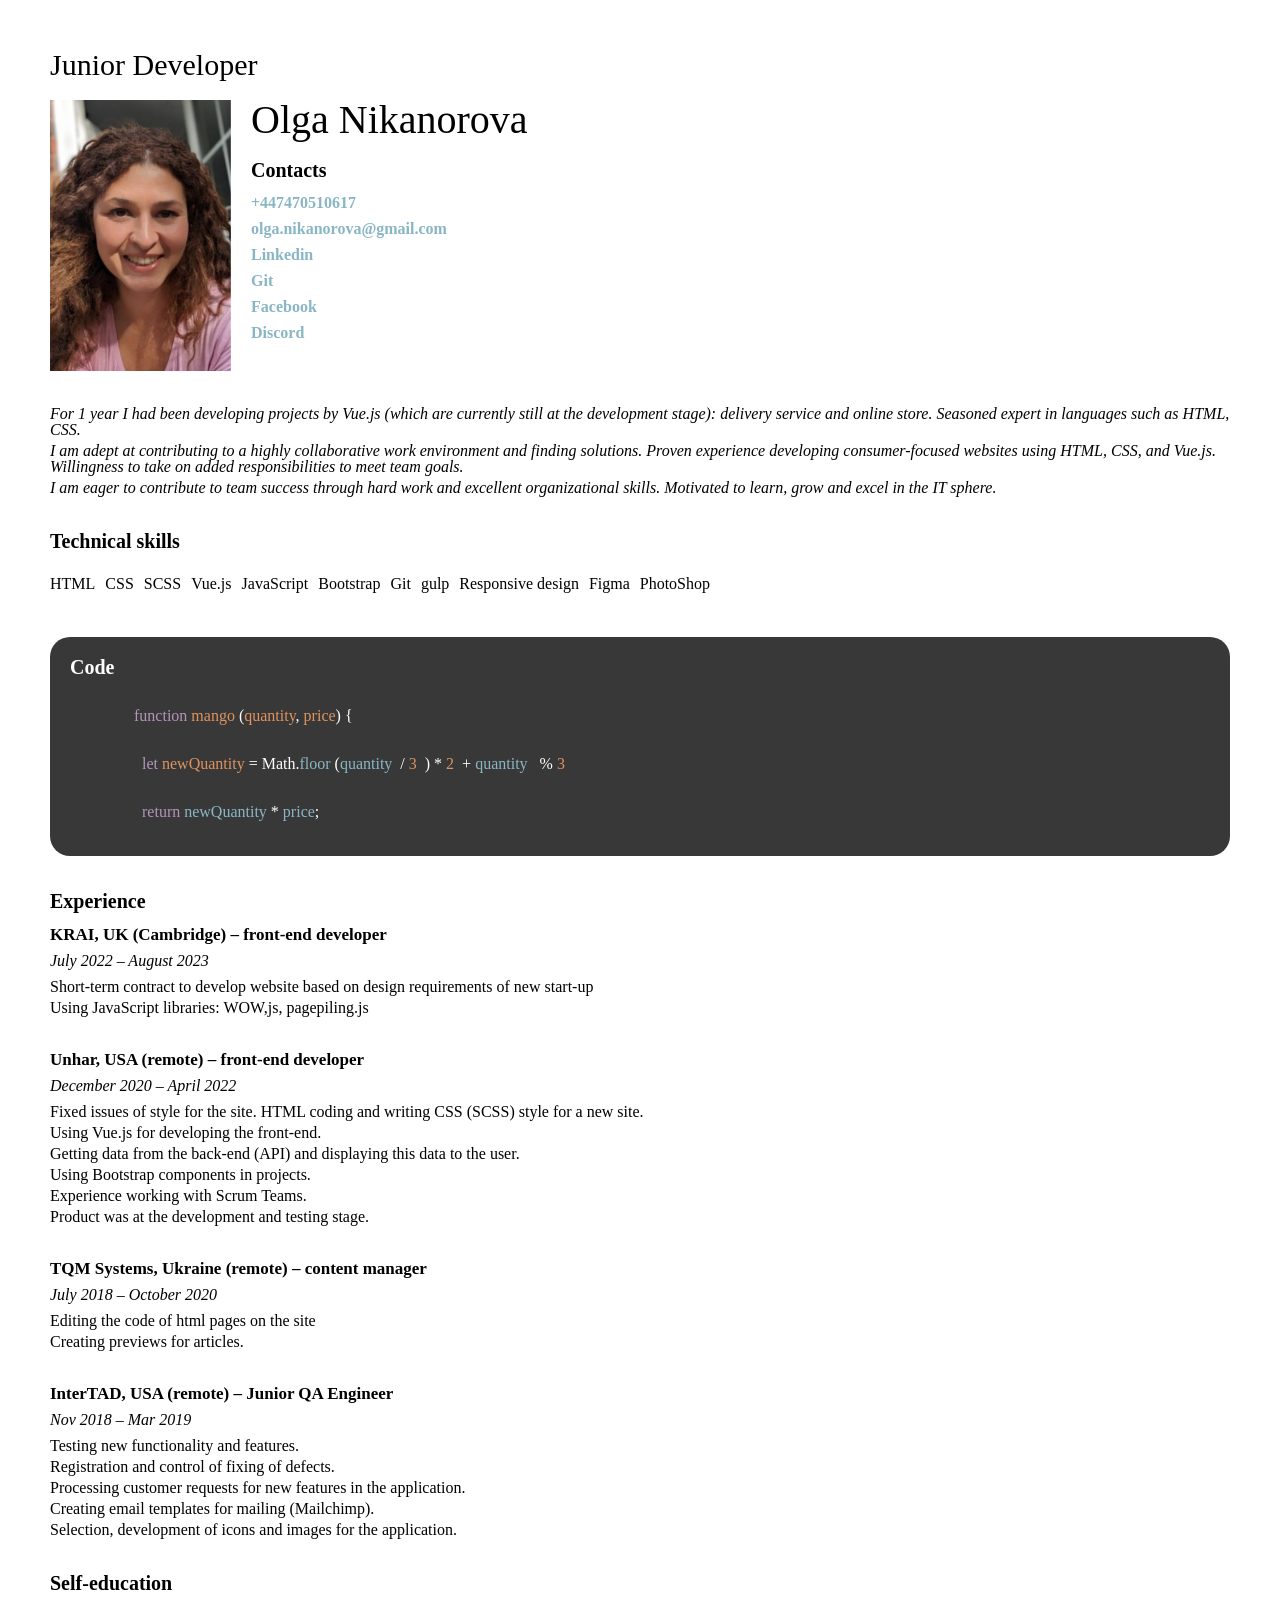
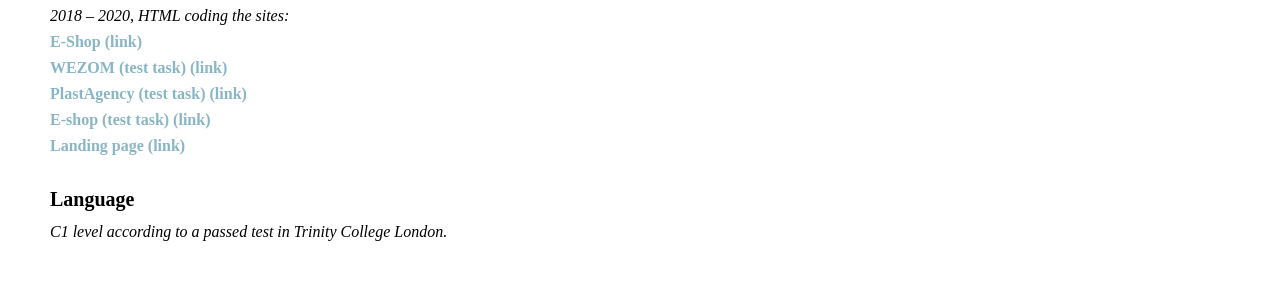
<file: index.html>
<!DOCTYPE html>
<html lang="en">
<head>
    <meta charset="UTF-8">
    <meta name="viewport" content="width=device-width, initial-scale=1.0">
    <link rel="stylesheet" href="./styles/clearfix.css">
    <link rel="stylesheet" href="./styles/style.css">

    <title>CV#2 - Olga Nikanorova</title>
</head>

<body>
    <div class="container">
        <section>
            <h2>Junior Developer</h2>

            <div class="contacts">
                <img src="profile.jpg" alt="Olga Nikanorova's profile picture" width="181" height="271">
                <div class="">
                    <h1>Olga Nikanorova</h1>

                    <nav>
                        <h3>Contacts</h3>
                        <ul>
                            <li><a href="tel:+447470510617" class="link">+447470510617</a></li>
                            <li><a href="mailto:olga.nikanorova@gmail.com" class="link">olga.nikanorova@gmail.com</a></li>
                            <li><a href="https://www.linkedin.com/in/nikanora/" class="link">Linkedin</a></li>
                            <li><a href="https://github.com/Nikanorra" class="link">Git</a></li>
                            <li><a href="https://www.facebook.com/nikanora" class="link">Facebook</a></li>
                            <li><a href="https://discordapp.com/users/916770122667003974/" class="link">Discord</a></li>
                        </ul>
                    </nav>
                </div>
            </div>
        </section>

        <section class="introduction">
            <p>
                For 1 year I had been developing projects by Vue.js (which are currently still at the development stage): delivery service and online store. Seasoned expert in languages such as HTML, CSS.
            </p>

            <p>
                I am adept at contributing to a highly collaborative work environment and finding solutions. Proven experience developing consumer-focused websites using HTML, CSS, and Vue.js.
                Willingness to take on added responsibilities to meet team goals.
            </p>
            <p>
                I am eager to contribute to team success through hard work and excellent organizational skills. Motivated to learn, grow and excel in the IT sphere.
            </p>
        </section>

        <section class="skills">
            <h3>Technical skills</h3>
            <nav>
                <ul>
                    <li>HTML</li>
                    <li>CSS</li>
                    <li>SCSS</li>
                    <li>Vue.js</li>
                    <li>JavaScript</li>
                    <li>Bootstrap</li>
                    <li>Git</li>
                    <li>gulp</li>
                    <li>Responsive design</li>
                    <li>Figma</li>
                    <li>PhotoShop</li>
                </ul>
            </nav>
        </section>

        <section class="code">
            <h3>Code</h3>
            <pre><code>
                <span class="code__purple">function </span><span class="code__orange">mango </span>(<span class="code__orange">quantity</span>,&nbsp;<span class="code__orange">price</span>)&nbsp;{
            </code></pre>
            <pre><code>
                &nbsp;&nbsp;<span class="code__purple">let </span><span class="code__orange">newQuantity</span> = Math.<span class="code__blue">floor&nbsp;</span>(<span class="code__blue">quantity</span>  / <span class="code__orange">3</span>  ) *&nbsp;<span class="code__orange">2</span>  + <span class="code__blue">quantity</span>   % <span class="code__orange">3</span>
            </code></pre>
            <pre><code>
                &nbsp;&nbsp;<span class="code__purple">return </span><span class="code__blue">newQuantity</span>&nbsp;*&nbsp;<span class="code__blue">price</span>;
            </code></pre>
        </section>

        <section class="experience">
            <h3>Experience</h3>
            <nav>
                <ul>
                    <li>
                        <h4><a href="https://krai.ai/">KRAI, UK (Cambridge)</a> – front-end developer</h4>
                        <p class="experience_term">July 2022 – August 2023</p>
                        <ul>
                            <li>Short-term contract to develop website based on design requirements of new start-up </li>
                            <li>Using JavaScript libraries: WOW,js, pagepiling.js</li>
                        </ul>
                    </li>

                    <li>
                        <h4>Unhar, USA (remote) – front-end developer</h4>
                        <p class="experience_term">December 2020 – April 2022</p>
                        <ul>
                            <li>Fixed issues of style for the site. HTML coding and writing CSS (SCSS) style for a new site.</li>
                            <li>Using Vue.js for developing the front-end.</li>
                            <li>Getting data from the back-end (API) and displaying this data to the user.</li>
                            <li>Using Bootstrap components in projects.</li>
                            <li>Experience working with Scrum Teams.</li>
                        </ul>
                        <p>Product was at the development and testing stage.</p>
                    </li>

                    <li>
                        <h4><a href="https://tqm.com.ua/en/">TQM Systems, Ukraine (remote)</a> – content manager</h4>
                        <p class="experience_term">July 2018 – October 2020</p>
                        <ul>
                            <li>Editing the code of html pages on the site</li>
                            <li>Creating previews for articles.</li>
                        </ul>
                    </li>

                    <li>
                        <h4><a href="http://www.intertad.com/">InterTAD, USA (remote)</a> – Junior QA Engineer</h4>
                        <p class="experience_term">Nov 2018 – Mar 2019</p>
                        <ul>
                            <li>Testing new functionality and features.</li>
                            <li>Registration and control of fixing of defects.</li>
                            <li>Processing customer requests for new features in the application.</li>
                            <li>Creating email templates for mailing (Mailchimp).</li>
                            <li>Selection, development of icons and images for the application.</li>
                        </ul>
                    </li>
                </ul>
            </nav>
        </section>

        <section class="self-development">
            <h3>Self-education</h3>
            <p>2018 – 2020, HTML coding the sites:</p>
            <nav class="self-development__links">
                <ul>
                    <li><a href="https://nikanorra.github.io/Nikanorra.styletour.github.io/" class="link">E-Shop (link)</a></li>
                    <li><a href="https://nikanorra.github.io/wezom.github.io/" class="link">WEZOM (test task) (link)</a></li>
                    <li><a href="https://nikanorra.github.io/Nikanorra.github.io-PlastAgency.github.io/" class="link">PlastAgency (test task) (link)</a></li>
                    <li><a href="https://nikanorra.github.io/Nikanorra.github.io-furniture.github.io/" class="link">E-shop (test task) (link)</a></li>
                    <li><a href="https://nikanorra.github.io/Nikanorra.landingpage-bootstrap-4.github.io/" class="link">Landing page (link)</a></li>
                </ul>
            </nav>

            <h3>Language</h3>
            <p>C1 level according to a passed test in Trinity College London.</p>
        </section>
    </div>
</body>
</html>
</file>
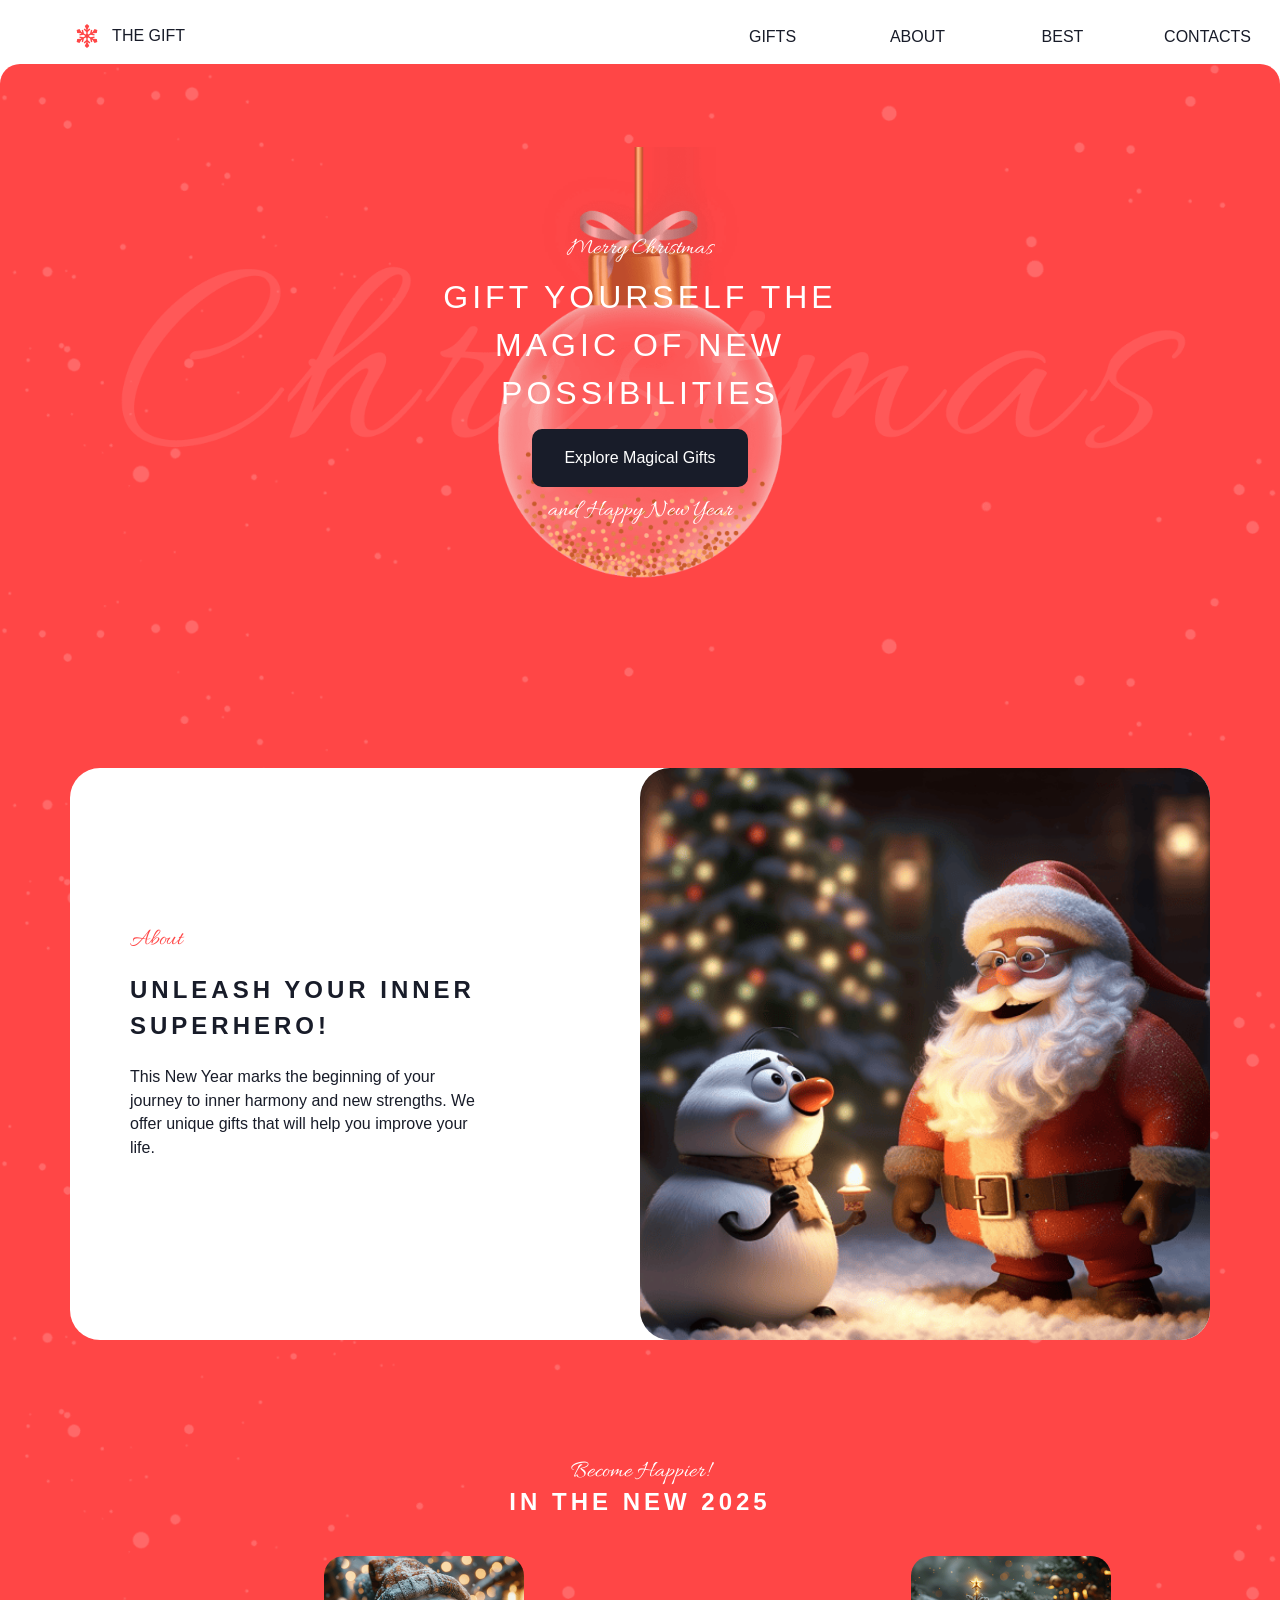
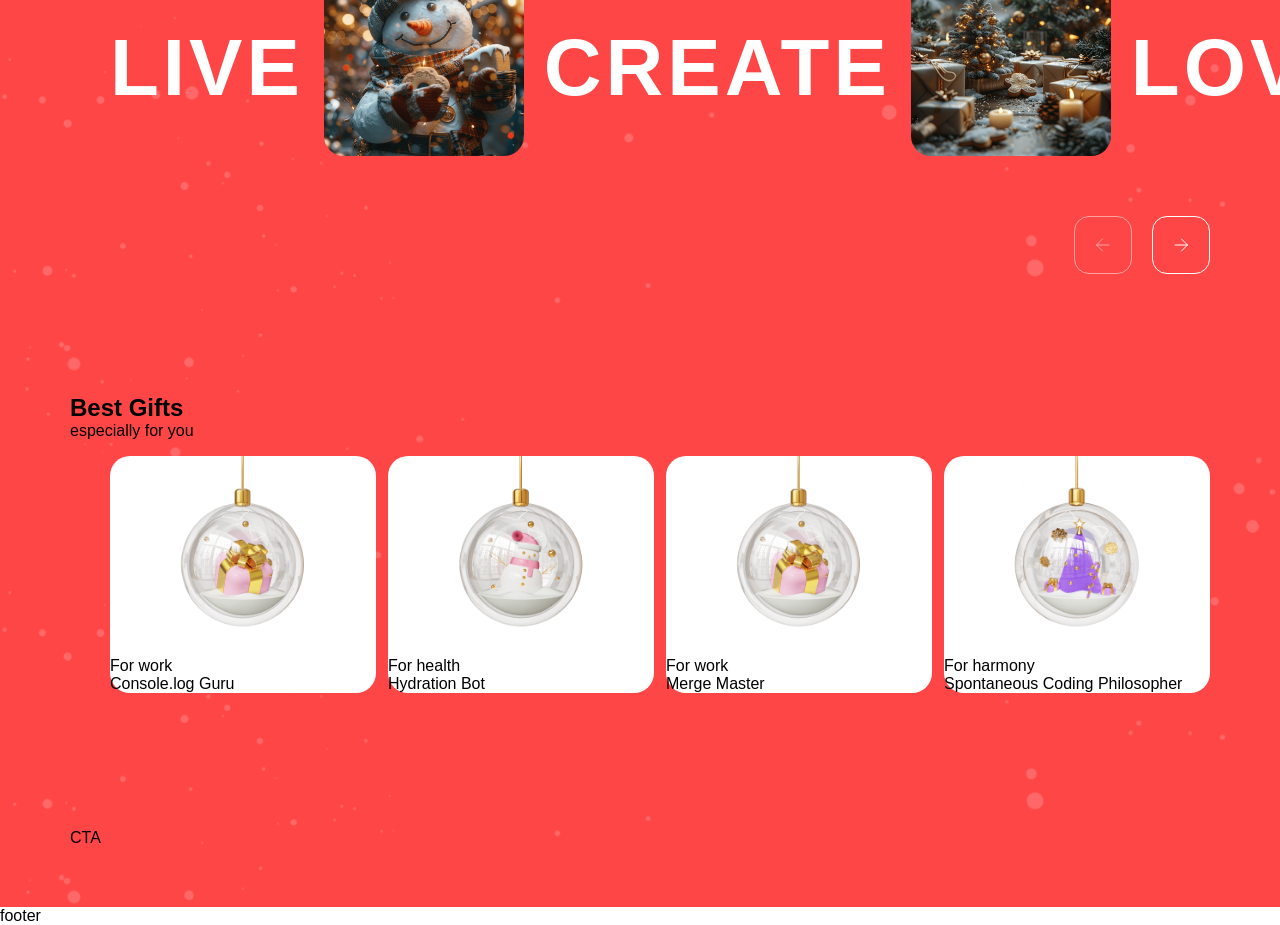
<file: christmas-shop/index.html>
<!DOCTYPE html>
<html lang="en">
<head>
    <meta charset="UTF-8">
    <meta name="viewport" content="width=device-width, initial-scale=1.0">
    <title>Document</title>
    <link rel="preconnect" href="https://fonts.googleapis.com">
    <link rel="preconnect" href="https://fonts.gstatic.com" crossorigin>
    <link href="https://fonts.googleapis.com/css2?family=Allura&family=Montserrat:ital,wght@0,100..900;1,100..900&display=swap" rel="stylesheet">
    <link rel="stylesheet" href="./css/style.css">
</head>
<body>

    <header>
        <div class="container">
            <nav class="menu">
                <ul>
                    <li class="logo">
                        <a href="#">
                            <svg width="22" height="24" viewBox="0 0 22 24" fill="none" xmlns="http://www.w3.org/2000/svg">
                                <path d="M17.2942 14.8224L16.4727 14.3481L18.674 13.7583L18.3102 12.4006L14.7512 13.3542L13.0725 12.385C13.0957 12.26 13.1084 12.1315 13.1084 12C13.1084 11.8684 13.0957 11.7398 13.0725 11.6149L14.7512 10.6457L18.3102 11.5994L18.674 10.2416L16.4727 9.65177L17.2942 9.17747L20.8194 8.96588L21.3385 6.03095L18.5373 5.01305L16.5914 7.96016L15.7699 8.43446L16.3598 6.23317L15.002 5.86939L14.0484 9.42842L12.3687 10.3982C12.1741 10.2315 11.949 10.0997 11.7028 10.0124V8.0742L14.3082 5.46879L13.3143 4.47488L11.7028 6.08633V5.13772L13.2772 1.98876L11 0L8.72271 1.98886L10.2972 5.13782V6.08642L8.68569 4.47497L7.69178 5.46889L10.2971 8.0743V10.0125C10.051 10.0998 9.82588 10.2316 9.6312 10.3983L7.95154 9.42852L6.99792 5.86949L5.64018 6.23326L6.23003 8.43456L5.40854 7.96025L3.46269 5.01314L0.661484 6.03104L1.18058 8.96597L4.70578 9.17757L5.52727 9.65187L3.32597 10.2417L3.6898 11.5994L7.24882 10.6458L8.92746 11.615C8.90431 11.74 8.89157 11.8685 8.89157 12C8.89157 12.1316 8.90427 12.2602 8.92746 12.3851L7.24882 13.3543L3.6898 12.4006L3.32597 13.7584L5.52727 14.3482L4.70578 14.8225L1.18058 15.034L0.661484 17.969L3.46274 18.9869L5.40859 16.0397L6.23012 15.5654L5.64028 17.7667L6.99801 18.1306L7.95163 14.5715L9.6313 13.6018C9.82598 13.7684 10.0511 13.9003 10.2972 13.9875V15.9258L7.69187 18.5311L8.68579 19.525L10.2973 17.9135V18.8621L8.7228 22.0111L11.0001 24L13.2774 22.0111L11.7029 18.8621V17.9135L13.3144 19.525L14.3083 18.5311L11.7029 15.9258V13.9875C11.9491 13.9003 12.1742 13.7684 12.3689 13.6018L14.0485 14.5715L15.0022 18.1306L16.3599 17.7667L15.7701 15.5654L16.5916 16.0397L18.5374 18.9869L21.3387 17.969L20.8196 15.034L17.2942 14.8224Z" fill="#FF4646"/>
                            </svg>
                            <span>the gift</span>
                        </a>
                    </li>
                    <li>
                        <ul>
                            <li><a href="#">gifts</a></li>
                            <li><a href="#">about</a></li>
                            <li><a href="#">best</a></li>
                            <li><a href="#">contacts</a></li>
                        </ul>
                    </li>
                </ul>
            </nav>
        </div>
    </header>

    <main>
        <section class="hero">
            <div class="hero__wrap">
                <h2>Merry Christmas</h2>
                <h1>
                    Gift yourself the magic of new possibilities
                </h1>
                <a href="#">Explore Magical Gifts</a>
                <h2>and Happy New Year</h2>
            </div>
        </section>

        <section class="about">
            <div class="">
                <h2>About</h2>
                <p>Unleash your inner superhero!</p>
                <p>This New Year marks the beginning of your journey to inner harmony and new strengths. We offer unique gifts that will help you improve your life.</p>
            </div>
            <img src="./img/santa.png" alt="about us">
        </section>

        <section class="slider">
            <h2>Become Happier!</h2>
            <p>in the new 2025</p>
            <div class="slider__wrap">
                <nav>
                    <ul>
                        <li>
                            <p>Live</p>
                            <img src="./img/snowman.png" alt="Become Happier! Live">
                        </li>
                        <li>
                            <p>create</p>
                            <img src="./img/christmas-trees.png" alt="Become Happier! Create">
                        </li>
                        <li>
                            <p>love</p>
                            <img src="./img/christmas-tree-ball.png" alt="Become Happier! Love">
                        </li>
                        <li>
                            <p>dream</p>
                            <img src="./img/fairytale-house.png" alt="Become Happier! Dream">
                        </li>
                    </ul>
                </nav>
                <div class="slider__nav">
                    <p class="inactive">
                        <svg width="14" height="14" viewBox="0 0 14 14" fill="none" xmlns="http://www.w3.org/2000/svg">
                        <path d="M1 7H13.5M13.5 7L7.5 1M13.5 7L7.5 13" stroke="white" stroke-linecap="round" stroke-linejoin="round"/>
                        </svg>
                    </p>
                    <p>
                        <svg width="14" height="14" viewBox="0 0 14 14" fill="none" xmlns="http://www.w3.org/2000/svg">
                        <path d="M1 7H13.5M13.5 7L7.5 1M13.5 7L7.5 13" stroke="white" stroke-linecap="round" stroke-linejoin="round"/>
                        </svg>
                    </p>
                </div>
            </div>
        </section>

        <section class="gifts">
            <h2>Best Gifts</h2>
            <p>especially for you</p>
            <nav class="gifts_wrap">
                <ul>
                    <li>
                        <img src="./img/gift-for-work.png" alt="Console.log Guru">
                        <p>For work</p>
                        <p>Console.log Guru</p>
                    </li>
                    <li>
                        <img src="./img/gift-for-health.png" alt="Hydration Bot">
                        <p>For health</p>
                        <p>Hydration Bot</p>
                    </li>
                    <li>
                        <img src="./img/gift-for-work.png" alt="Merge Master">
                        <p>For work</p>
                        <p>Merge Master</p>
                    </li>
                    <li>
                        <img src="./img/gift-for-harmony.png" alt="Spontaneous Coding Philosopher">
                        <p>For harmony</p>
                        <p>Spontaneous Coding Philosopher</p>
                    </li>
                </ul>
            </nav>
        </section>

        <section class="contacts">
            CTA
        </section>
    </main>

    <footer>footer</footer>

</body>
</html>
</file>
<file: styles/clearfix.css>
/* http://meyerweb.com/eric/tools/css/reset/
v2.0 | 20110126
  License: none (public domain)
*/

html,
body,
div,
span,
applet,
object,
iframe,
h1,
h2,
h3,
h4,
h5,
h6,
p,
blockquote,
pre,
a,
abbr,
acronym,
address,
big,
cite,
code,
del,
dfn,
em,
img,
ins,
kbd,
q,
s,
samp,
small,
strike,
strong,
sub,
sup,
tt,
var,
b,
u,
i,
center,
dl,
dt,
dd,
ol,
ul,
li,
fieldset,
form,
label,
legend,
table,
caption,
tbody,
tfoot,
thead,
tr,
th,
td,
article,
aside,
canvas,
details,
embed,
figure,
figcaption,
footer,
header,
hgroup,
menu,
nav,
output,
ruby,
section,
summary,
time,
mark,
audio,
video {
  margin: 0;
  padding: 0;
  border: 0;
  font-size: 100%;
  font: inherit;
  vertical-align: baseline;
}

/* HTML5 display-role reset for older browsers */

article,
aside,
details,
figcaption,
figure,
footer,
header,
hgroup,
menu,
nav,
section {
  display: block;
}

body {
  line-height: 1;
}

ol,
ul {
  list-style: none;
}

blockquote,
q {
  quotes: none;
}

blockquote:before,
blockquote:after,
q:before,
q:after {
  content: "";
  content: none;
}

table {
  border-collapse: collapse;
  border-spacing: 0;
}

/*
 /*
  ========================================
  Clearfix
  ========================================
*/

.group:before,
.group:after {
  content: "";
  display: table;
}

.group:after {
  clear: both;
}

.group {
  clear: both;
  *zoom: 1;
}

input[type=text i] {
  padding: 0;
}

body,
p,
h3 {
  padding: 0;
  margin: 0 auto;
}

div {
  -webkit-box-sizing: border-box;
          box-sizing: border-box;
}

a {
  color: #000;
  text-decoration: none;
}

button {
  border: none;
  background: none;
  padding: 0;
  margin: 0;
}

.clearfix {
  clear: both;
}

*,
*:after,
*:before {
  -webkit-box-sizing: border-box;
          box-sizing: border-box;
}

:active,
:hover,
:focus {
  outline: 0;
  outline-offset: 0;
}
</file>
<file: styles/style.css>
.container {
    margin: 50px;
}
section,
.self-development__links {
    margin-bottom: 35px;
}
h1 {
    font-size: 40px;
    margin-bottom: 20px;
}
h2 {
    font-size: 30px;
    margin-bottom: 20px;
}
h3{
    font-size: 20px;
    height: 20px;
    margin: 0 0 15px 0;
    font-weight: 900;
}
h4{
    font-size: 17px;
    font-weight: 600;
    margin-bottom: 10px;
}
li {
    margin-bottom: 5px;
}
.link {
    color: #89B6C5;
    font-weight: 600;
    display: block;
    margin-bottom: 10px;
}

/* CONTACTS SECTION */
.contacts {
    display: flex; 
    height: 271px;
}
.contacts>div>nav {
    height: 200px;
    display: flex;
    flex-direction: column;
}

.contacts>div>nav>ul>li {
    margin-bottom: 10px;
}
.contacts>img {
    margin-right: 20px;
}

/* INTRODUCTION SECTION */
.introduction>* {
    font-style: italic;
    margin-bottom: 5px;
}

/* SKILLS SECTION */
.skills>nav>ul {
    display: flex;
}
.skills>nav>ul>li {
    margin: 10px 10px 10px 0;
}

/* CODE SECTION */
.code {
    background-color: rgb(57, 56, 56);
    border-radius: 20px;
    padding: 20px;
    color: white;
}
code>p {
    margin-bottom: 10px;
    font-size: 20px;
}
.code__purple{
 color: #B294BB;
}
.code__orange{
    color: #DE935F;
}
.code__blue{
    color: #89B6C5;
}

/* EXPERIENCE SECTION */
.experience>nav>ul>li {
    margin-bottom: 35px;
}
.experience_term {
    margin-bottom: 10px;
    font-style: italic;
}

/* SELF-DEV SECTION */
.self-development>p {
    font-style: italic; 
    margin-bottom: 10px;
}
</file>
<file: christmas-shop/css/style.css>
ul, ul li {
  list-style: none;
}

a {
  text-decoration: none;
}

h1, h2, h3, h4, h5, p {
  margin: 0;
  padding: 0;
}

body {
  font-family: "Audiowide", sans-serif;
  width: 100%;
  display: grid;
  grid-template: 1fr/1fr;
  grid-template-areas: "header" "main" "footer";
  overflow-x: hidden;
  margin: 0;
  padding: 0;
}

header {
  grid-area: header;
  height: 64px;
}
header a {
  color: #181C29;
}

section {
  max-width: 1140px;
  margin: 60px 0;
}

main {
  grid-area: main;
  background-color: #FF4646;
  background-image: url(../img/bg-snow.png);
  background-repeat: repeat-y;
  background-size: contain;
  border-top-right-radius: 20px;
  border-top-left-radius: 20px;
  display: grid;
  justify-content: center;
  width: 100%;
}

footer {
  grid-area: footer;
}

.container {
  max-width: 1440px;
  display: grid;
  grid-template-columns: repeat(auto-fit, minmax(85px, 1fr));
  gap: 20px;
}

.item {
  background: lightgray;
  padding: 20px;
  text-align: center;
}

.menu ul {
  display: flex;
  justify-content: space-between;
  text-transform: uppercase;
}
.menu ul .logo > a {
  width: 141px;
  padding: 8px 20px;
}
.menu ul .logo > a svg, .menu ul .logo > a span {
  vertical-align: middle;
}
.menu ul .logo > a span {
  line-height: 22px;
  margin-left: 9.66px;
}
.menu ul li {
  width: 100%;
  cursor: pointer;
  text-align: center;
}
.menu ul li > a {
  display: block;
  padding: 12px 20px;
}
.menu ul li > a:hover {
  border-radius: 3px;
  background-color: rgba(255, 70, 70, 0.1);
  color: #FF4646;
  transition: 0.3s;
}

.hero {
  background-image: url(../img/bg-ball.png);
  background-size: contain;
  background-repeat: no-repeat;
  background-position: center;
  height: 524px;
  display: flex;
  align-items: center;
}

.hero__wrap {
  width: 426px;
  margin: 0 auto;
  display: flex;
  flex-direction: column;
}
.hero__wrap h1 {
  font-size: 32px;
  font-weight: 500;
  line-height: 150%;
  letter-spacing: 4px;
  text-transform: uppercase;
  color: #fff;
  text-align: center;
}
.hero__wrap h2 {
  font-family: Allura;
  font-size: 24px;
  font-weight: 400;
  line-height: 100%;
  color: #fff;
  text-align: center;
}
.hero__wrap a {
  background-color: #181C29;
  padding: 20px 32px;
  transition: 0.3s;
  border-radius: 10px;
  color: #fff;
  text-align: center;
  display: inline-block;
  align-self: center;
}
.hero__wrap a:hover {
  background-color: #fff;
  color: #181C29;
}
.hero__wrap * {
  margin-bottom: 12px;
}

.about {
  background-color: #fff;
  border-radius: 30px;
  display: grid;
  grid-template-columns: repeat(2, 1fr);
}
.about div {
  padding: 160px 152px 160px 60px;
  grid-column: 1/2;
}
.about div * {
  padding-bottom: 20px;
}
.about div h2 {
  font-family: Allura;
  font-size: 24px;
  font-weight: 400;
  line-height: 100%;
  color: #fff;
  text-align: center;
  text-align: left;
  color: #FF4646;
}
.about div p:nth-child(2) {
  font-size: 24px;
  font-weight: 600;
  line-height: 152%;
  letter-spacing: 4px;
  text-transform: uppercase;
  color: #fff;
  text-align: center;
  color: #181C29;
  text-align: left;
}
.about div p:nth-child(3) {
  font-size: 16px;
  font-weight: 400;
  line-height: 148%;
  color: #fff;
  text-align: center;
  color: #181C29;
  text-align: left;
}
.about img {
  grid-column: 2/3;
  border-radius: 30px;
  -o-object-fit: cover;
     object-fit: cover;
  width: 100%;
  height: 100%;
}

.slider h2 {
  font-family: Allura;
  font-size: 24px;
  font-weight: 400;
  line-height: 100%;
  color: #fff;
  text-align: center;
}
.slider p {
  font-size: 24px;
  font-weight: 600;
  line-height: 152%;
  letter-spacing: 4px;
  text-transform: uppercase;
  color: #fff;
  text-align: center;
}

.slider__wrap ul {
  display: flex;
  width: 100%;
}
.slider__wrap ul li {
  display: flex;
  margin: 20px 20px 20px 0;
}
.slider__wrap ul li p {
  font-size: 80px;
  font-weight: 600;
  text-transform: uppercase;
  color: #fff;
  padding: 51px 20px 51px 0;
}
.slider__wrap ul li img {
  width: 200px;
  height: 200px;
  border-radius: 20px;
}

.slider__nav {
  width: 100%;
  display: flex;
  justify-content: end;
}
.slider__nav p {
  border: 1px #fff solid;
  border-radius: 15px;
  width: 56px;
  height: 56px;
}
.slider__nav p:nth-child(1) {
  margin-right: 20px;
}
.slider__nav p:nth-child(1) svg {
  transform: rotate(180deg);
}
.slider__nav p svg {
  padding: 21px;
}
.slider__nav p.inactive {
  opacity: 0.5;
}

.gifts_wrap ul {
  display: grid;
  grid-template-columns: repeat(auto-fit, minmax(100px, 1fr));
  gap: 12px;
}
.gifts_wrap ul li {
  background-color: #fff;
  border-radius: 20px;
}
.gifts_wrap ul li img {
  width: 100%;
}/*# sourceMappingURL=style.css.map */
</file>
